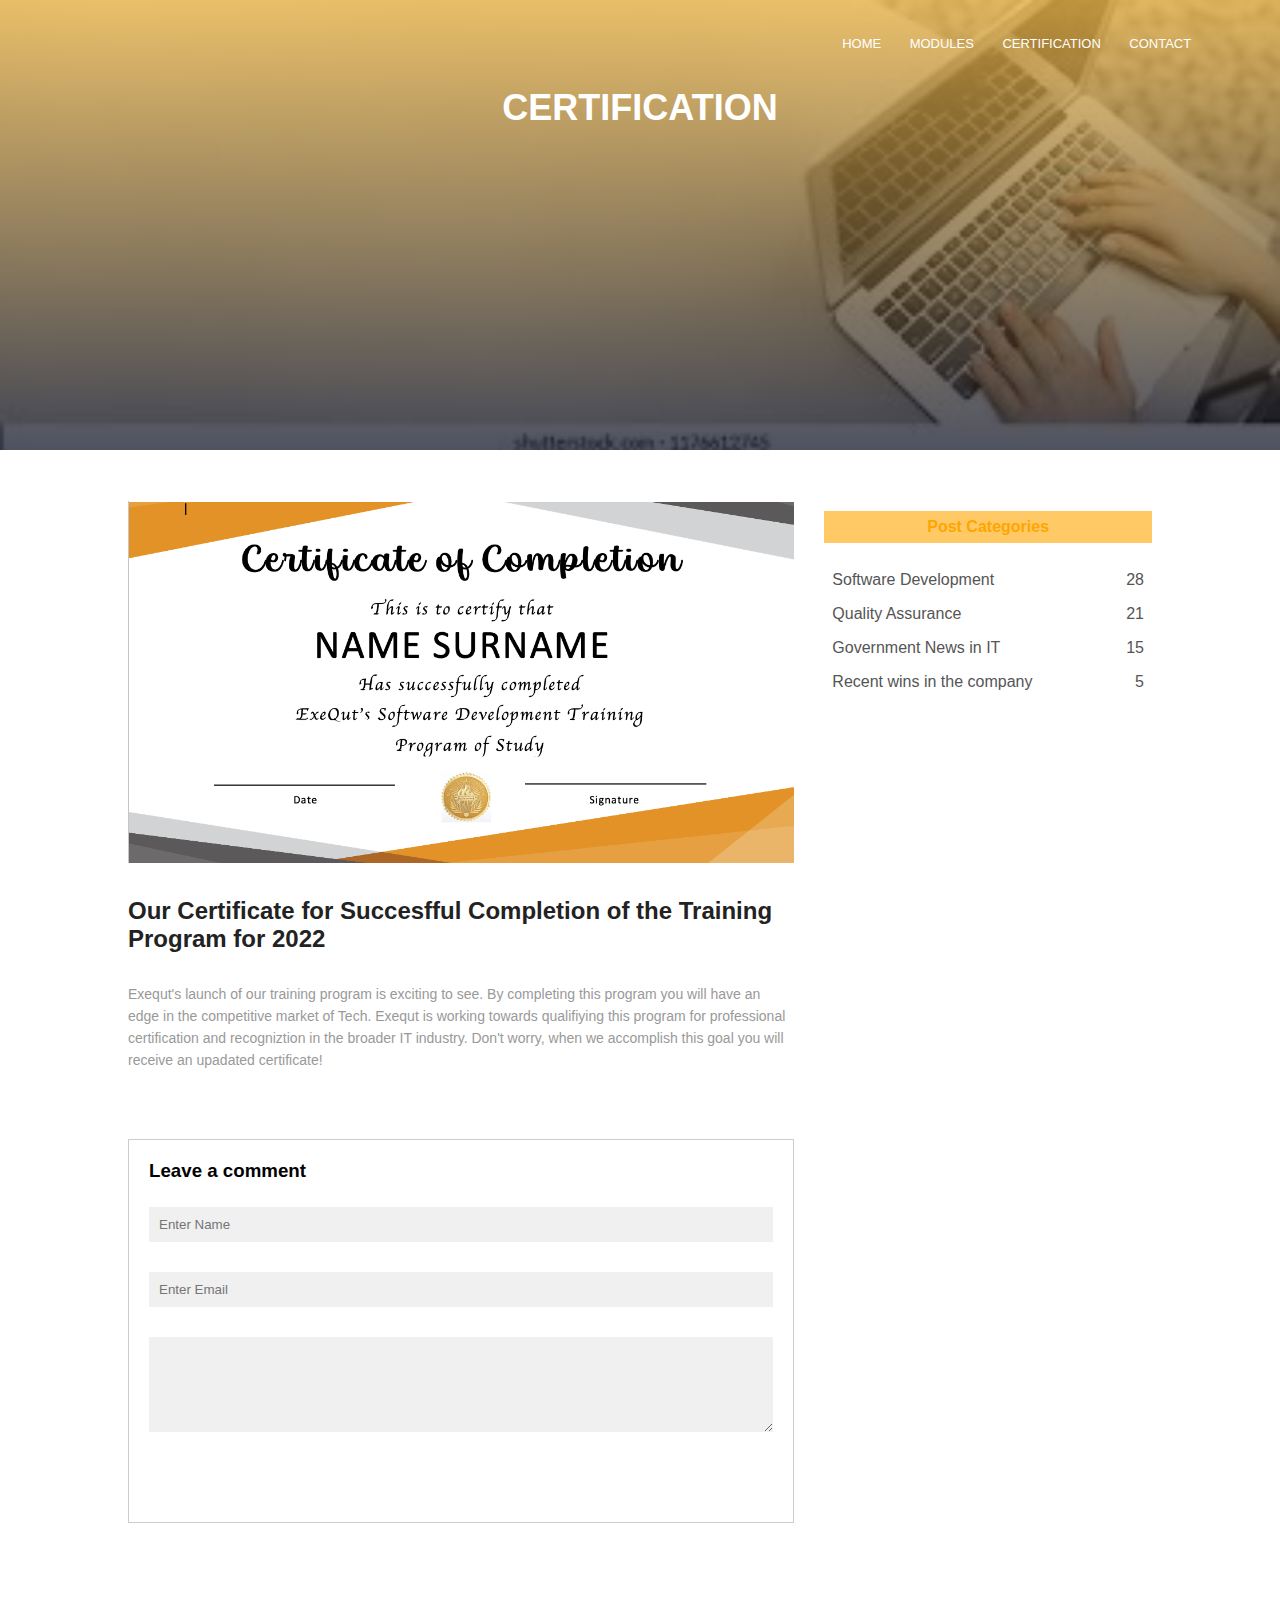
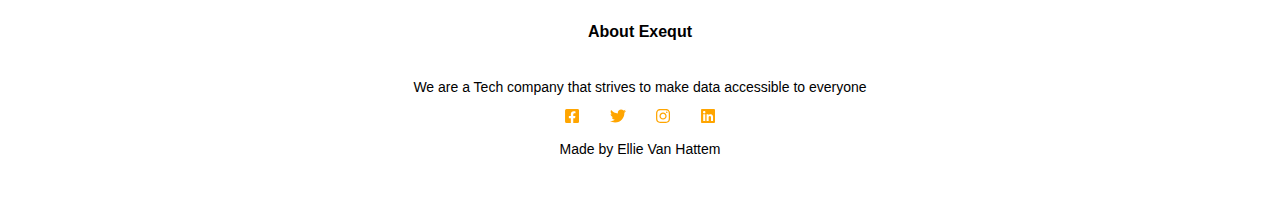
<file: blog.html>
<!DOCTYPE html>
<html>
<head>
    <meta name="viewport" content="with=device-width, initial-
        scale=1.0">
     <title> Exequt Training Program </title>
     <link rel="stylesheet" href="style.css"> 
    </head>
    <body>
        <section class="sub-heading"> 
            <nav>
                <div class="nav-links" id="navLinks">
                    <i class="icons" onclick="hideMunu()">
                        <svg xmlns="http://www.w3.org/2000/svg"
                        width="0.69em" 
                        height="1em" 
                        preserveAspectRatio="xMidYMid meet" 
                        viewBox="0 0 352 512"
                        >
                        <path fill="currentColor" d="m242.72 256l100.07-100.07c12.28-12.28 12.28-32.19 0-44.48l-22.24-22.24c-12.28-12.28-32.19-12.28-44.48 0L176 189.28L75.93 89.21c-12.28-12.28-32.19-12.28-44.48 0L9.21 111.45c-12.28 12.28-12.28 32.19 0 44.48L109.28 256L9.21 356.07c-12.28 12.28-12.28 32.19 0 44.48l22.24 22.24c12.28 12.28 32.2 12.28 44.48 0L176 322.72l100.07 100.07c12.28 12.28 32.2 12.28 44.48 0l22.24-22.24c12.28-12.28 12.28-32.19 0-44.48L242.72 256z"/></svg></i> 
                        <ul>
                            <li><a href="index.html">HOME</a></li>
                            <li><a href="modules.html">MODULES</a></li>
                            <li><a href="blog.html">CERTIFICATION</a></li>
                            <li><a href="contact.html">CONTACT</a></li>
                        </ul>
                 </div>
                 <i class="icons" onclick="showMenu()" >
                    <svg xmlns="http://www.w3.org/2000/svg" 
                    width="0.88em"
                    height="1em" 
                    preserveAspectRatio="xMidYMid meet" 
                    viewBox="0 0 448 512"
                    >
                    <path fill="currentColor" d="M0 96c0-17.67 14.33-32 32-32h384c17.7 0 32 14.33 32 32c0 17.7-14.3 32-32 32H32c-17.67 0-32-14.3-32-32zm0 160c0-17.7 14.33-32 32-32h384c17.7 0 32 14.3 32 32s-14.3 32-32 32H32c-17.67 0-32-14.3-32-32zm416 192H32c-17.67 0-32-14.3-32-32s14.33-32 32-32h384c17.7 0 32 14.3 32 32s-14.3 32-32 32z"/></svg>
                </i>
            </nav>
            <h1>CERTIFICATION</h1>
     </section>

<!-------- blog content ---------->
<section class="blog-content">
<div class="row">
    <div class="blog-left">
        <img src="images/Exequt_certificate.png">
        <h2>Our Certificate for Succesfful Completion of the Training Program for 2022</h2>
        <p>Exequt's launch of our training program is exciting to see. By completing this program you will have an edge in
             the competitive market of Tech. Exequt is working towards qualifiying this program for professional 
             certification and recogniztion in the broader IT industry. Don't worry, when we 
             accomplish this goal you will receive an upadated certificate!  </p>
        <br>
      


        <div class="comment-box">

            <h3>Leave a comment</h3>
            <form class="comment-form">
                <input type="text" placeholder="Enter Name">
                <input type="text" placeholder="Enter Email">
                <textarea rows="5" placeholder="Your comment">
                </textarea>
                <button type="submit" class="hero-btn orange-btn">POST COMMENT</button>
            </form>
        </div>






    </div>
    <div class="blog-right">
    <h3>Post Categories</h3>

<div>
        <span>Software Development</span>
        <span>28</span>
 </div>
 <div>
        <span>Quality Assurance</span>
        <span>21</span>
</div>
<div>
        <span>Government News in IT</span>
        <span>15</span>
</div>
<div>
    <span>Recent wins in the company</span>
    <span>5</span>
</div>
</div>
</section>

        <!-------- Footer ---- --> 

<section class="footer">
    <h4>About Exequt</h4>
    <p>We are a Tech company that strives to make data accessible to everyone <br> </p>
</div class="icons">
<i class="icons">
    <svg xmlns="http://www.w3.org/2000/svg"
     width="0.88em"
      height="1em" 
      preserveAspectRatio="xMidYMid meet" 
      viewBox="0 0 448 512"
      >
      <path fill="currentColor" d="M400 32H48A48 48 0 0 0 0 80v352a48 48 0 0 0 48 48h137.25V327.69h-63V256h63v-54.64c0-62.15 37-96.48 93.67-96.48c27.14 0 55.52 4.84 55.52 4.84v61h-31.27c-30.81 0-40.42 19.12-40.42 38.73V256h68.78l-11 71.69h-57.78V480H400a48 48 0 0 0 48-48V80a48 48 0 0 0-48-48z"/></svg>
</i>
<i class="icons">
    <svg xmlns="http://www.w3.org/2000/svg"
     width="1em" 
     height="1em" 
     preserveAspectRatio="xMidYMid meet" 
     viewBox="0 0 512 512"
     >
     <path fill="currentColor" d="M459.37 151.716c.325 4.548.325 9.097.325 13.645c0 138.72-105.583 298.558-298.558 298.558c-59.452 0-114.68-17.219-161.137-47.106c8.447.974 16.568 1.299 25.34 1.299c49.055 0 94.213-16.568 130.274-44.832c-46.132-.975-84.792-31.188-98.112-72.772c6.498.974 12.995 1.624 19.818 1.624c9.421 0 18.843-1.3 27.614-3.573c-48.081-9.747-84.143-51.98-84.143-102.985v-1.299c13.969 7.797 30.214 12.67 47.431 13.319c-28.264-18.843-46.781-51.005-46.781-87.391c0-19.492 5.197-37.36 14.294-52.954c51.655 63.675 129.3 105.258 216.365 109.807c-1.624-7.797-2.599-15.918-2.599-24.04c0-57.828 46.782-104.934 104.934-104.934c30.213 0 57.502 12.67 76.67 33.137c23.715-4.548 46.456-13.32 66.599-25.34c-7.798 24.366-24.366 44.833-46.132 57.827c21.117-2.273 41.584-8.122 60.426-16.243c-14.292 20.791-32.161 39.308-52.628 54.253z"/></svg>
</i> 
<i class="icons">
    <svg xmlns="http://www.w3.org/2000/svg" 
    width="0.88em" 
    height="1em" 
    preserveAspectRatio="xMidYMid meet"
     viewBox="0 0 448 512"
     >
     <path fill="currentColor" d="M224.1 141c-63.6 0-114.9 51.3-114.9 114.9s51.3 114.9 114.9 114.9S339 319.5 339 255.9S287.7 141 224.1 141zm0 189.6c-41.1 0-74.7-33.5-74.7-74.7s33.5-74.7 74.7-74.7s74.7 33.5 74.7 74.7s-33.6 74.7-74.7 74.7zm146.4-194.3c0 14.9-12 26.8-26.8 26.8c-14.9 0-26.8-12-26.8-26.8s12-26.8 26.8-26.8s26.8 12 26.8 26.8zm76.1 27.2c-1.7-35.9-9.9-67.7-36.2-93.9c-26.2-26.2-58-34.4-93.9-36.2c-37-2.1-147.9-2.1-184.9 0c-35.8 1.7-67.6 9.9-93.9 36.1s-34.4 58-36.2 93.9c-2.1 37-2.1 147.9 0 184.9c1.7 35.9 9.9 67.7 36.2 93.9s58 34.4 93.9 36.2c37 2.1 147.9 2.1 184.9 0c35.9-1.7 67.7-9.9 93.9-36.2c26.2-26.2 34.4-58 36.2-93.9c2.1-37 2.1-147.8 0-184.8zM398.8 388c-7.8 19.6-22.9 34.7-42.6 42.6c-29.5 11.7-99.5 9-132.1 9s-102.7 2.6-132.1-9c-19.6-7.8-34.7-22.9-42.6-42.6c-11.7-29.5-9-99.5-9-132.1s-2.6-102.7 9-132.1c7.8-19.6 22.9-34.7 42.6-42.6c29.5-11.7 99.5-9 132.1-9s102.7-2.6 132.1 9c19.6 7.8 34.7 22.9 42.6 42.6c11.7 29.5 9 99.5 9 132.1s2.7 102.7-9 132.1z"/></svg>
</i>
<i class="icons">
    <svg xmlns="http://www.w3.org/2000/svg" 
    width="0.88em" 
    height="1em" 
    preserveAspectRatio="xMidYMid meet" 
    viewBox="0 0 448 512"
    >
    <path fill="currentColor" d="M416 32H31.9C14.3 32 0 46.5 0 64.3v383.4C0 465.5 14.3 480 31.9 480H416c17.6 0 32-14.5 32-32.3V64.3c0-17.8-14.4-32.3-32-32.3zM135.4 416H69V202.2h66.5V416zm-33.2-243c-21.3 0-38.5-17.3-38.5-38.5S80.9 96 102.2 96c21.2 0 38.5 17.3 38.5 38.5c0 21.3-17.2 38.5-38.5 38.5zm282.1 243h-66.4V312c0-24.8-.5-56.7-34.5-56.7c-34.6 0-39.9 27-39.9 54.9V416h-66.4V202.2h63.7v29.2h.9c8.9-16.8 30.6-34.5 62.9-34.5c67.2 0 79.7 44.3 79.7 101.9V416z"/></svg>
</i>
</div>
<p> Made by 
</i> Ellie Van Hattem </p>

</section>



<!-------JavaScript for Toggle Menu------------>
<script>
    var navLinks = document.getElementById("navLinks");
    function showMenu(){
        navLinks.style.right ="0";
    }
    function hideMunu(){
        navLinks.style.right= "-200px";
    }
    
</script>
    </body>
</html>
</file>
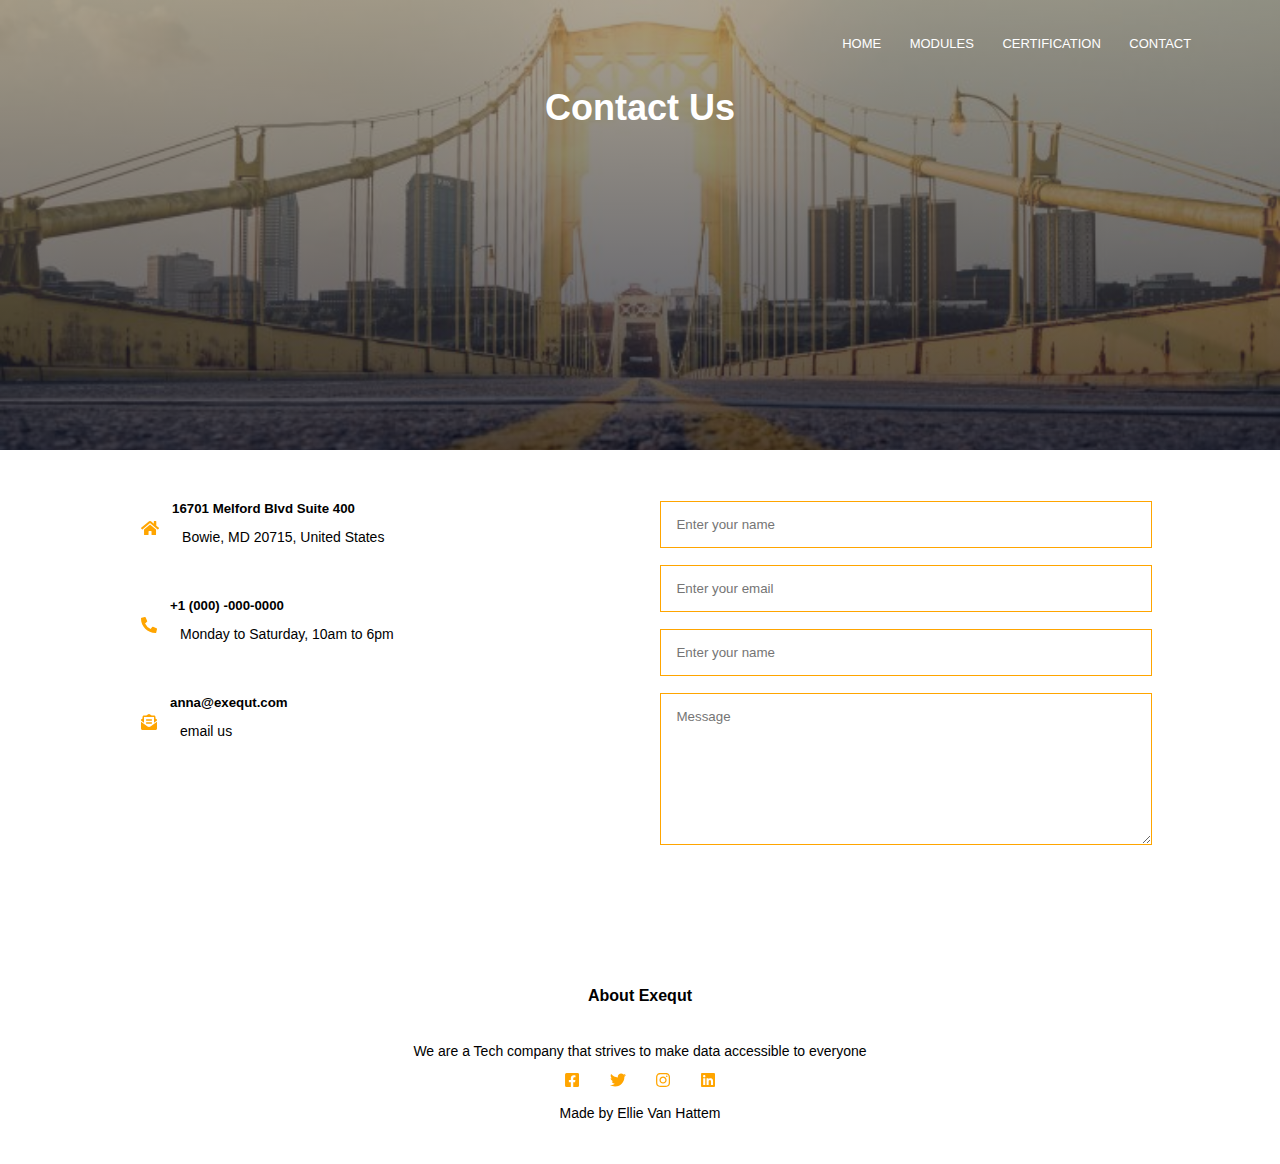
<file: contact.html>
<!DOCTYPE html>
<html>
<head>
    <meta name="viewport" content="with=device-width, initial-
        scale=1.0">
     <title> Exequt Training Program </title>
     <link rel="stylesheet" href="style.css"> 
    
    </head>
    <body>
        <section class="sub-header"> 
            <nav>
                <div class="nav-links" id="navLinks">
                    <i class="icons" onclick="hideMunu()">
                        <svg xmlns="http://www.w3.org/2000/svg"
                        width="0.69em" 
                        height="1em" 
                        preserveAspectRatio="xMidYMid meet" 
                        viewBox="0 0 352 512"
                        >
                        <path fill="currentColor" d="m242.72 256l100.07-100.07c12.28-12.28 12.28-32.19 0-44.48l-22.24-22.24c-12.28-12.28-32.19-12.28-44.48 0L176 189.28L75.93 89.21c-12.28-12.28-32.19-12.28-44.48 0L9.21 111.45c-12.28 12.28-12.28 32.19 0 44.48L109.28 256L9.21 356.07c-12.28 12.28-12.28 32.19 0 44.48l22.24 22.24c12.28 12.28 32.2 12.28 44.48 0L176 322.72l100.07 100.07c12.28 12.28 32.2 12.28 44.48 0l22.24-22.24c12.28-12.28 12.28-32.19 0-44.48L242.72 256z"/></svg>
                    </i> 
                        <ul>
                            <li><a href="index.html">HOME</a></li>
                            <li><a href="modules.html">MODULES</a></li>
                            <li><a href="blog.html">CERTIFICATION</a></li>
                            <li><a href="contact.html">CONTACT</a></li>
                        </ul>
                 </div>
                 <i class="icons" onclick="showMenu()" >
                    <svg xmlns="http://www.w3.org/2000/svg" 
                    width="0.88em"
                    height="1em" 
                    preserveAspectRatio="xMidYMid meet" 
                    viewBox="0 0 448 512"
                    >
                    <path fill="currentColor" d="M0 96c0-17.67 14.33-32 32-32h384c17.7 0 32 14.33 32 32c0 17.7-14.3 32-32 32H32c-17.67 0-32-14.3-32-32zm0 160c0-17.7 14.33-32 32-32h384c17.7 0 32 14.3 32 32s-14.3 32-32 32H32c-17.67 0-32-14.3-32-32zm416 192H32c-17.67 0-32-14.3-32-32s14.33-32 32-32h384c17.7 0 32 14.3 32 32s-14.3 32-32 32z"/></svg>
                </i>
            </nav>
            <h1>Contact Us</h1>
     </section>
<!---------CONTACT US------------->

<!-- <section class="location">


</section> -->


<section class="contact-us">

    <div class="row">
        <div class="contact-col">
            <div>
                <i class= "icons">
                    <svg xmlns="http://www.w3.org/2000/svg" 
                    width="1.13em" 
                    height="1em" 
                    preserveAspectRatio="xMidYMid meet" 
                    viewBox="0 0 576 512"
                    >
                    <path fill="currentColor" d="M280.37 148.26L96 300.11V464a16 16 0 0 0 16 16l112.06-.29a16 16 0 0 0 15.92-16V368a16 16 0 0 1 16-16h64a16 16 0 0 1 16 16v95.64a16 16 0 0 0 16 16.05L464 480a16 16 0 0 0 16-16V300L295.67 148.26a12.19 12.19 0 0 0-15.3 0zM571.6 251.47L488 182.56V44.05a12 12 0 0 0-12-12h-56a12 12 0 0 0-12 12v72.61L318.47 43a48 48 0 0 0-61 0L4.34 251.47a12 12 0 0 0-1.6 16.9l25.5 31A12 12 0 0 0 45.15 301l235.22-193.74a12.19 12.19 0 0 1 15.3 0L530.9 301a12 12 0 0 0 16.9-1.6l25.5-31a12 12 0 0 0-1.7-16.93z"/></svg>
                </i>
                 <span>
                     <h5>16701 Melford Blvd Suite 400 </h5>
                    <p>Bowie, MD 20715, United States</p>
                 </span>
            </div>
            <div>
                <i class= "icons">
                    <svg xmlns="http://www.w3.org/2000/svg" 
                    width="1em" 
                    height="1em" 
                    preserveAspectRatio="xMidYMid meet" 
                    viewBox="0 0 512 512"
                    >
                    <path fill="currentColor" d="m497.39 361.8l-112-48a24 24 0 0 0-28 6.9l-49.6 60.6A370.66 370.66 0 0 1 130.6 204.11l60.6-49.6a23.94 23.94 0 0 0 6.9-28l-48-112A24.16 24.16 0 0 0 122.6.61l-104 24A24 24 0 0 0 0 48c0 256.5 207.9 464 464 464a24 24 0 0 0 23.4-18.6l24-104a24.29 24.29 0 0 0-14.01-27.6z"/></svg>
                </i>
                <span>
                    <h5>+1 (000) -000-0000</h5>
                     <p>Monday to Saturday, 10am to 6pm</p>
                </span>
            </div>
            <div>
                <i class= "icons">
                    <svg xmlns="http://www.w3.org/2000/svg" 
                    width="1em" 
                    height="1em" 
                    preserveAspectRatio="xMidYMid meet" 
                    viewBox="0 0 512 512"
                    >
                    <path fill="currentColor" d="M176 216h160c8.84 0 16-7.16 16-16v-16c0-8.84-7.16-16-16-16H176c-8.84 0-16 7.16-16 16v16c0 8.84 7.16 16 16 16zm-16 80c0 8.84 7.16 16 16 16h160c8.84 0 16-7.16 16-16v-16c0-8.84-7.16-16-16-16H176c-8.84 0-16 7.16-16 16v16zm96 121.13c-16.42 0-32.84-5.06-46.86-15.19L0 250.86V464c0 26.51 21.49 48 48 48h416c26.51 0 48-21.49 48-48V250.86L302.86 401.94c-14.02 10.12-30.44 15.19-46.86 15.19zm237.61-254.18c-8.85-6.94-17.24-13.47-29.61-22.81V96c0-26.51-21.49-48-48-48h-77.55c-3.04-2.2-5.87-4.26-9.04-6.56C312.6 29.17 279.2-.35 256 0c-23.2-.35-56.59 29.17-73.41 41.44c-3.17 2.3-6 4.36-9.04 6.56H96c-26.51 0-48 21.49-48 48v44.14c-12.37 9.33-20.76 15.87-29.61 22.81A47.995 47.995 0 0 0 0 200.72v10.65l96 69.35V96h320v184.72l96-69.35v-10.65c0-14.74-6.78-28.67-18.39-37.77z"/></svg>
                </i>
                <span>
                    <h5>anna@exequt.com</h5>
                     <p>email us</p>
                </span>
            </div>
        </div>

        <div class="contact-col">
<form action="">
    <input type="text" placeholder="Enter your name" required>
    <input type="email" placeholder="Enter your email" required>
    <input type="text" placeholder="Enter your name" required>
    <textarea rows="8" placeholder= "Message"></textarea>
    <button type="submit" class="hero-btn orange-btn"> Send Message</button>
</form>
</div>
</section>

        <!-------- Footer ------>

<section class="footer">
    <h4>About Exequt</h4>
    <p>We are a Tech company that strives to make data accessible to everyone <br></p>
</div class="icons">
<i class="icons">
    <svg xmlns="http://www.w3.org/2000/svg"
     width="0.88em"
      height="1em" 
      preserveAspectRatio="xMidYMid meet" 
      viewBox="0 0 448 512"
      >
      <path fill="currentColor" d="M400 32H48A48 48 0 0 0 0 80v352a48 48 0 0 0 48 48h137.25V327.69h-63V256h63v-54.64c0-62.15 37-96.48 93.67-96.48c27.14 0 55.52 4.84 55.52 4.84v61h-31.27c-30.81 0-40.42 19.12-40.42 38.73V256h68.78l-11 71.69h-57.78V480H400a48 48 0 0 0 48-48V80a48 48 0 0 0-48-48z"/></svg>
</i>
<i class="icons">
    <svg xmlns="http://www.w3.org/2000/svg"
     width="1em" 
     height="1em" 
     preserveAspectRatio="xMidYMid meet" 
     viewBox="0 0 512 512"
     >
     <path fill="currentColor" d="M459.37 151.716c.325 4.548.325 9.097.325 13.645c0 138.72-105.583 298.558-298.558 298.558c-59.452 0-114.68-17.219-161.137-47.106c8.447.974 16.568 1.299 25.34 1.299c49.055 0 94.213-16.568 130.274-44.832c-46.132-.975-84.792-31.188-98.112-72.772c6.498.974 12.995 1.624 19.818 1.624c9.421 0 18.843-1.3 27.614-3.573c-48.081-9.747-84.143-51.98-84.143-102.985v-1.299c13.969 7.797 30.214 12.67 47.431 13.319c-28.264-18.843-46.781-51.005-46.781-87.391c0-19.492 5.197-37.36 14.294-52.954c51.655 63.675 129.3 105.258 216.365 109.807c-1.624-7.797-2.599-15.918-2.599-24.04c0-57.828 46.782-104.934 104.934-104.934c30.213 0 57.502 12.67 76.67 33.137c23.715-4.548 46.456-13.32 66.599-25.34c-7.798 24.366-24.366 44.833-46.132 57.827c21.117-2.273 41.584-8.122 60.426-16.243c-14.292 20.791-32.161 39.308-52.628 54.253z"/></svg>
</i> 
<i class="icons">
    <svg xmlns="http://www.w3.org/2000/svg" 
    width="0.88em" 
    height="1em" 
    preserveAspectRatio="xMidYMid meet"
     viewBox="0 0 448 512"
     >
     <path fill="currentColor" d="M224.1 141c-63.6 0-114.9 51.3-114.9 114.9s51.3 114.9 114.9 114.9S339 319.5 339 255.9S287.7 141 224.1 141zm0 189.6c-41.1 0-74.7-33.5-74.7-74.7s33.5-74.7 74.7-74.7s74.7 33.5 74.7 74.7s-33.6 74.7-74.7 74.7zm146.4-194.3c0 14.9-12 26.8-26.8 26.8c-14.9 0-26.8-12-26.8-26.8s12-26.8 26.8-26.8s26.8 12 26.8 26.8zm76.1 27.2c-1.7-35.9-9.9-67.7-36.2-93.9c-26.2-26.2-58-34.4-93.9-36.2c-37-2.1-147.9-2.1-184.9 0c-35.8 1.7-67.6 9.9-93.9 36.1s-34.4 58-36.2 93.9c-2.1 37-2.1 147.9 0 184.9c1.7 35.9 9.9 67.7 36.2 93.9s58 34.4 93.9 36.2c37 2.1 147.9 2.1 184.9 0c35.9-1.7 67.7-9.9 93.9-36.2c26.2-26.2 34.4-58 36.2-93.9c2.1-37 2.1-147.8 0-184.8zM398.8 388c-7.8 19.6-22.9 34.7-42.6 42.6c-29.5 11.7-99.5 9-132.1 9s-102.7 2.6-132.1-9c-19.6-7.8-34.7-22.9-42.6-42.6c-11.7-29.5-9-99.5-9-132.1s-2.6-102.7 9-132.1c7.8-19.6 22.9-34.7 42.6-42.6c29.5-11.7 99.5-9 132.1-9s102.7-2.6 132.1 9c19.6 7.8 34.7 22.9 42.6 42.6c11.7 29.5 9 99.5 9 132.1s2.7 102.7-9 132.1z"/></svg>
</i>
<i class="icons">
    <svg xmlns="http://www.w3.org/2000/svg" 
    width="0.88em" 
    height="1em" 
    preserveAspectRatio="xMidYMid meet" 
    viewBox="0 0 448 512"
    >
    <path fill="currentColor" d="M416 32H31.9C14.3 32 0 46.5 0 64.3v383.4C0 465.5 14.3 480 31.9 480H416c17.6 0 32-14.5 32-32.3V64.3c0-17.8-14.4-32.3-32-32.3zM135.4 416H69V202.2h66.5V416zm-33.2-243c-21.3 0-38.5-17.3-38.5-38.5S80.9 96 102.2 96c21.2 0 38.5 17.3 38.5 38.5c0 21.3-17.2 38.5-38.5 38.5zm282.1 243h-66.4V312c0-24.8-.5-56.7-34.5-56.7c-34.6 0-39.9 27-39.9 54.9V416h-66.4V202.2h63.7v29.2h.9c8.9-16.8 30.6-34.5 62.9-34.5c67.2 0 79.7 44.3 79.7 101.9V416z"/></svg>
</i>
</div>
<p> Made by 
</i> Ellie Van Hattem </p>

</section>



<!-------JavaScript for Toggle Menu------------>
<script>
    var navLinks = document.getElementById("navLinks");
    function showMenu(){
        navLinks.style.right ="0";
    }
    function hideMunu(){
        navLinks.style.right= "-200px";
    }
    
</script>
    </body>
</html>
</file>
<file: style.css>
*{
    margin: 0;
    padding: 0;
    font-family: 'Poppins', sans-serif;

}
.header{
    min-height: 100vh;
    width: 100%;
    background-image: linear-gradient(rgba(244, 200, 112, 0.764),rgba(4,9,30,0.7)),url("images/Homepage.png");
    background-position: center;
    background-size: cover;
    position: relative; 
}
nav{
    display: flex;
    padding: 2% 6%;
    justify-content: space-between;
    align-items: center;
}

    nav img{
        width: 400px;
        height: 160px;
        float: left;
        margin: 0 13px 0 0;

    }
    .nav-links { 
        flex: 1;
        text-align: right;

    }
    .nav-links ul li{ 
        list-style: none;
        display: inline-block;
        padding: 8px 12px;
        position: relative;
    }
    .nav-links ul li a{
        color: #fff;
        text-decoration: none;
        font-size: 13px;

    }
.nav-links ul li::after{
    content: '';
    width: 0%;
    height: 2px;
    background: orange;
    display: block;
    margin: auto; 
    transition: 0.5;

}
.nav-links ul li:hover::after{
width: 100%; 
}
.text-box {
    width: 90%;
    color: white;
    position: absolute;
    top: 50%;
    left: 50%;
    transform: translate(-50%, -50%);
    text-align: center;
}
.text-box h1{
    font-size: 50px;

}
.text-box p{
    margin: 10px 0 40px;
    font-size: 14px;
    color: #fff;
}

.hero-btn{
    display: inline-block;
    text-decoration: none;
    color: #fff;
    border: 1px solid #fff;
    padding: 12px 34px;
    font-size: 13px;
    background: transparent;
    position: relative;
    cursor: pointer;
}

.hero-btn1{
    display: inline-block;
    text-decoration: none;
    color: black;
    border: 1px solid orange;
    padding: 12px 34px;
    font-size: 13px;
    background: transparent;
    position: relative;
    cursor: pointer; 
}
.hero-btn:hover{
    border: 1px Solid orange;
    background: orange;
    transition: 1s;
}

.hero-btn1:hover{
    border: 1px Solid orange;
    background: orange;
    transition: 1s; 
}
nav .icons{
    display: none;
}
@media(max-width: 700px){
    .text-box h1{
        font-size: 20px;
}
.nav-links ul li{
    display: block;
}
.nav-links{
    position: absolute;
    background: orange;
    height: 100vh;
    width: 200px;
    top: 0;
    right: -200px;
    text-align: left;
    z-index: 2;
    transition: 1s;
}
nav .icons{
    display: block;
    color: #fff;
    margin: 10px;
    font-size: 22px;
    cursor: pointer;
}
.nav-links ul{
    padding: 30px;
}
}

/*-------Program ------*/ 

.program{
    width: 80%;
    margin: auto;
    text-align: center;
    padding-top: 100px;
}

h1{
font-size: 36px;
font-weight: 600;
}
p{
    color: black;
    font-size: 14px;
    font-weight: 300;
    line-height: 22px;
    padding: 10px;
}

.row{
    margin-top: 5%;
    display: flex;
    justify-content: space-between;
}

.program-col{
    flex-basis: 31%;
    background: #ffa6009f;
    border-radius: 10px;
    margin-bottom: 5%;
    padding: 20px 12px;
    box-sizing: border-box;
    transition: 0.5s;
}
h3{
    text-align: center;
    font-weight: 600;
    margin: 10px 0;
}

.program-col:hover{
    box-shadow:0 0 20px 0px rgba(0,0,0,0.2);
}

@media(max-width: 700px){
    .row{
        flex-direction: column;
    }
}


/*------ Company ------*/ 

.company{
    width: 80%;
    margin: auto;
    text-align: center;
    padding-top: 50px;
}
.company-col{
    flex-basis: 32%;
    border-radius: 10px;
    margin-bottom: 30px;
    position: relative;
}
.company-col img{
    width: 100%;
    display: block;
}
.layer{
    background: transparent;
    height: 100%;
    width: 100%;
    position: absolute;
    top: 0;
    left: 0;
  transition: 0.5s;
}

.layer:hover{
    background:rgba(135, 123, 99, 0.7);
}
.layer h3{
    width: 100%;
    font-weight: 500;
    color:black;
    font-size: 26px;
    bottom: 0;
    left: 50%;
    transform: translateX(-50%);
    position: absolute;
    opacity: 0;
    transition: 0.5s;
}
.layer:hover h3{
    bottom: 49%;
    opacity: 1;

}

/*------ Testimonials ------*/

.testimonials{
    width: 80%;
    margin: auto;
    padding-top: 100px;
    text-align: center;

}
.row{
    margin-top: 5%;
    display: flex;
    justify-content: space-between;
}
.testimonial-col{
    flex-basis: 37%;
    border-radius: 5px;
    margin-bottom: 5%;
    text-align: left;
    background: rgba(255, 166, 0, 0.564);
    padding: 25px;
    cursor: pointer;
    display: flex;

}
.testimonial-col img{
    height: 40px;
    margin-left: 5px;
    margin-right: 30px;
    border-radius: 50%;
}
.testimonial-col p{
    padding: 0;
}
.testimonial-col h3{
    margin-top: 15px;
    text-align: left;
}
.testimonial-col .fas{
    color: rgba(255, 166, 0, 0.705);
}
@media (max-width: 700px){
    .testimonial-col img{
        margin-left: 0px;
        margin-right: 30px;
    }
}

/*--- call to actin ----*/

.cta{
    margin: 70px auto;
    width: 100%;
    background-image: linear-gradient(rgba(135, 123, 99, 0.7),rgba(4,9,30,0.7)), url(images/tower_building.jpeg);
    background-position: left;
    background-size: cover;
    border-radius: 10px;
    text-align: center;
    padding: 100px 0;

}

.cta h1{
    color:white;
    margin-bottom: 40px;
    padding: 0;
}
@media (max-width: 700px) {
    .cta h1{
font-size: 24px;
    }
}

/*-----footer------*/

.footer{
    width: 100%;
    text-align: center;
    padding: 30px 0;
}

.footer h4{
    margin-bottom: 25px;
    margin-top: 20px;
    font-weight: 600;

}
.icons{
    color:orange;
    margin: 0 13px;
    cursor: pointer;
    padding: 18px 0;
}
.fas-heart-o{
    color: orange;
}


/*------------ about us page -----------*/
.blog-content{
    width: 80%;
    margin: auto;
    padding: 0;
}

.sub-heading{
    height: 50vh;
    width: 100%;
    background-image: linear-gradient(rgba(240, 185, 75, 0.782),rgba(4,9,30,0.7)), url(images/blog.header.jpeg);
    background-position: center;
    background-size: cover;
    text-align: center;
    color: #fff;
}
.sub-header{
        height: 50vh;
        width: 100%;
        background-image: linear-gradient(rgba(135, 123, 99, 0.7),rgba(4,9,30,0.7)), url(images/road_bridge.jpeg);
        background-position: center;
        background-size: cover;
        text-align: center;
        color: #fff;}

.blog-left{
    flex-basis: 65%;
}

.blog-left img{
    width: 100%;
}
.blog-left h2{
    color: #222;
    font-weight: 600;
    margin: 30px 0;
}
.blog-left p{
    color: #999;
    padding: 0;
}

.blog-right{
    flex-basis: 32%;
}

.blog-right h3{
    background: rgba(255, 166, 0, 0.599);
    color: orange;
    padding: 7px 0;
    font-size: 16px;
    margin-bottom: 20px;
}
.blog-right div{
    display: flex;
    align-items: center;
    justify-content: space-between;
    color: #555;
    padding: 8px;
    box-sizing: border-box;
}

.comment-box{
    border: 1px solid#ccc;
    margin: 50px 0;
    padding: 10px 20px;

}

.comment-box h3{
    text-align: left;
}

.comment-form input, .comment-form textarea{
    width: 100%;
    padding: 10px;
    margin: 15px 0;
    box-sizing: border-box;
    border: none;
    outline: none;
    background: #f0f0f0;
}

.comment-form button{
    margin: 10px 0;
}

@media(max-width:700px){
    .sub-header h1{
        font-size: 24px;
    }
}

/*---------contact us page------*/

.location{
    width: 80%;
    margin: auto;
    padding: 80px 0;
}

.location iframe{
    width: 100%;
}

.contact-us{
    width: 80%;
    margin: auto;
} 

.contact-col{
    flex-basis:48%;
    margin-bottom: 30px;
}
.contact-col div{
    display: flex;
    align-items: center;
    margin-bottom: 40px;
}

.contact-col div .fa{
    font-size: 28px;
    color: orange;
    margin:10px;
    margin-right: 30xp;

}

.contact-col input, .contact-col textarea{
    width: 100%;
    padding: 15px;
    margin-bottom: 17px;
    outline: none;
    border: 1px solid orange;
    box-sizing: border-box;
}

/*------ modules-------*/

.module-row{
    width: 80%;
    margin: auto;
    text-align: center;
    padding-top: 100px;
}

h1{
font-size: 36px;
font-weight: 600;
}
p{
    color: black;
    font-size: 14px;
    font-weight: 300;
    line-height: 22px;
    padding: 10px;
}

.module-col{
    flex-basis: 31%;
    background: #ffa6009f;
    border-radius: 10px;
    margin-bottom: 5%;
    padding: 20px 12px;
    box-sizing: border-box;
    transition: 0.5s;
}
h3{
    text-align: center;
    font-weight: 600;
    margin: 10px 0;
}

.module-col:hover{
    box-shadow:0 0 20px 0px rgba(0,0,0,0.2);
}

@media(max-width: 700px){
    .row{
        flex-direction: column;
    }
}
.module-content{
    margin: 70px auto;
    width: 100%;
    padding-top: 100px;
}
</file>
